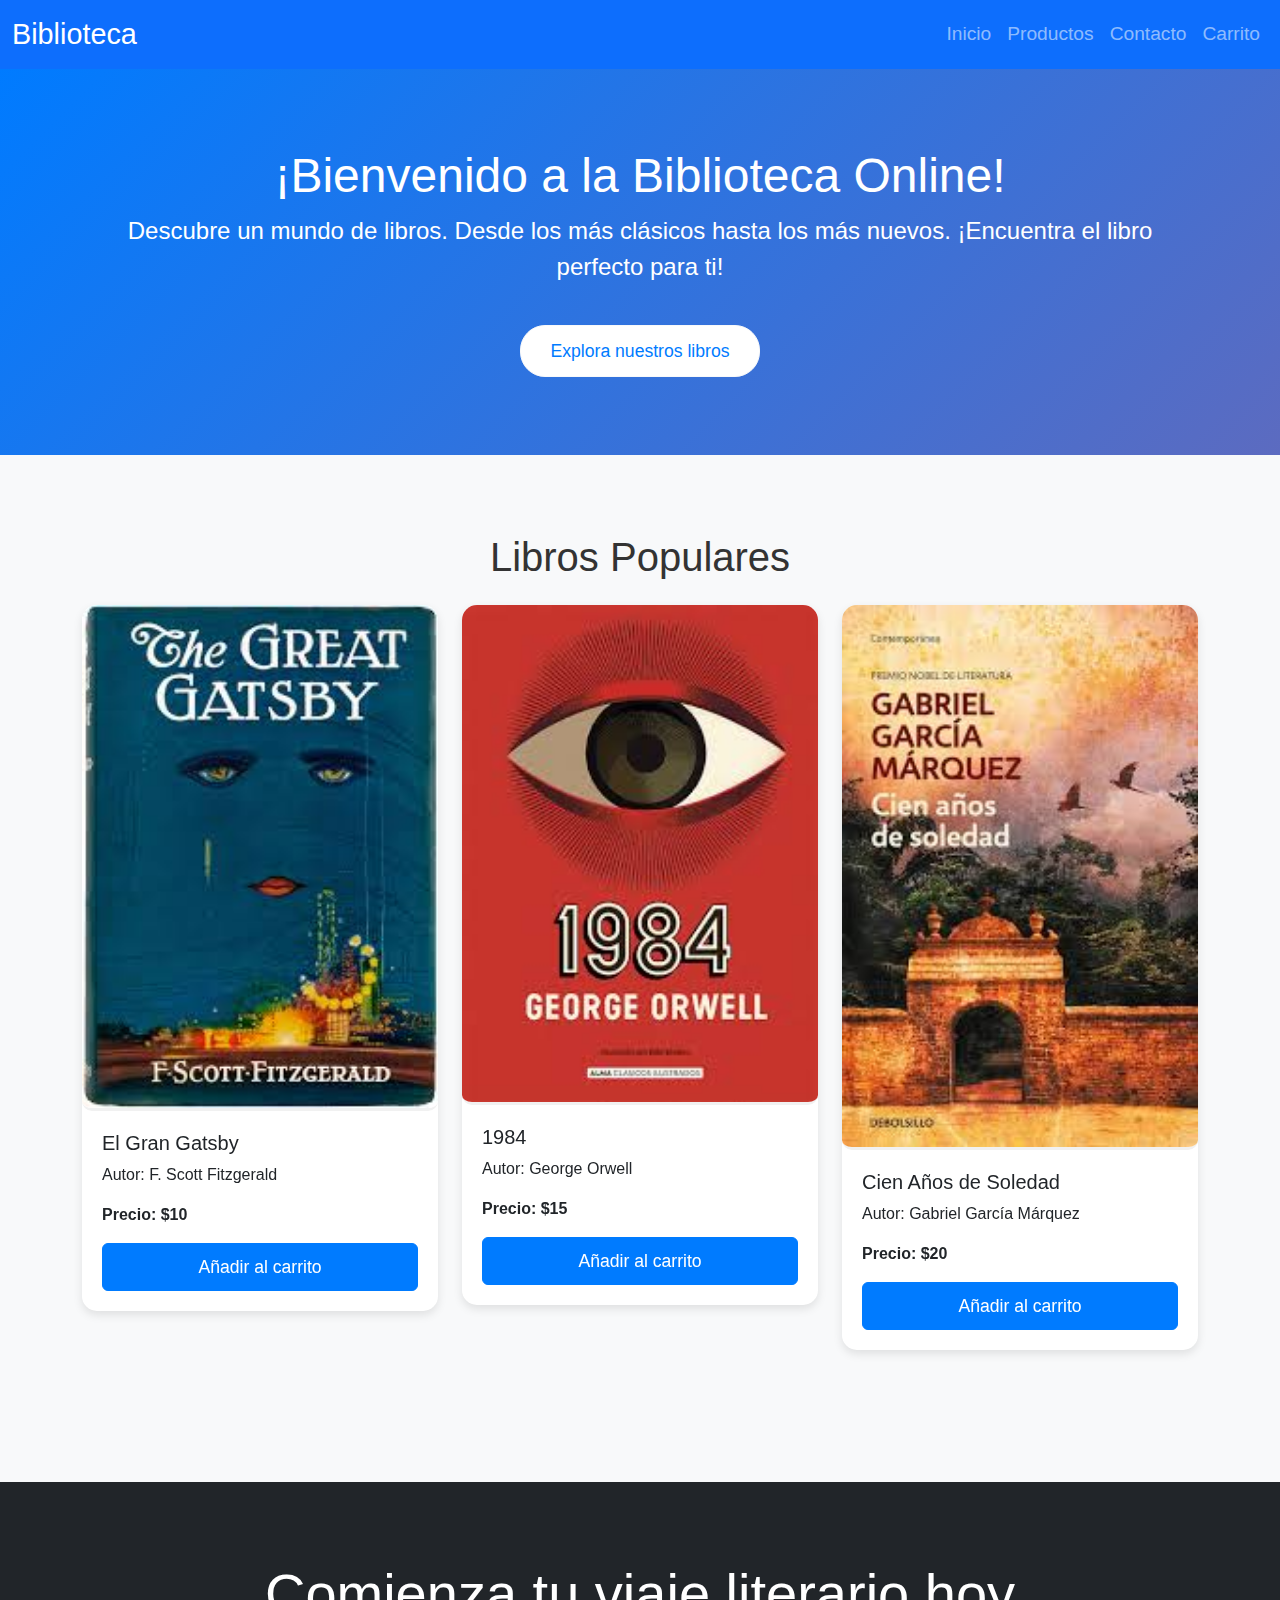
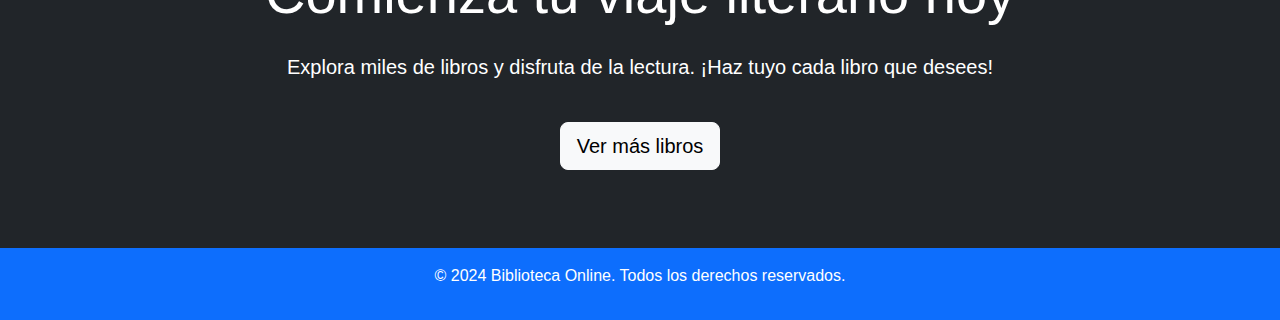
<file: index.html>
<!DOCTYPE html>
<html lang="es">
    <head>
        <meta charset="UTF-8" />
        <meta name="viewport" content="width=device-width, initial-scale=1.0" />
        <meta http-equiv="X-UA-Compatible" content="IE=edge" />
        <title>Bienvenido a la Biblioteca Online</title>
        <link href="https://cdn.jsdelivr.net/npm/bootstrap@5.3.0-alpha1/dist/css/bootstrap.min.css" rel="stylesheet" />
        <link rel="stylesheet" href="styles.css" /> <!-- Aquí está tu archivo CSS -->
    </head>
    
<body>

    <!-- Barra de Navegación -->
    <nav class="navbar navbar-expand-lg navbar-dark bg-primary">
        <div class="container-fluid">
            <a class="navbar-brand" href="#">Biblioteca</a>
            <button class="navbar-toggler" type="button" data-bs-toggle="collapse" data-bs-target="#navbarNav" aria-controls="navbarNav" aria-expanded="false" aria-label="Toggle navigation">
                <span class="navbar-toggler-icon"></span>
            </button>
            <div class="collapse navbar-collapse" id="navbarNav">
                <ul class="navbar-nav ms-auto">
                    <li class="nav-item"><a class="nav-link" href="index.html">Inicio</a></li>
                    <li class="nav-item"><a class="nav-link" href="productos.html">Productos</a></li>
                    <li class="nav-item"><a class="nav-link" href="contacto.html">Contacto</a></li>
                    <li class="nav-item"><a class="nav-link" href="cart.html">Carrito</a></li>
                </ul>
            </div>
        </div>
    </nav>

    <!-- Sección de Bienvenida -->
    <section class="welcome-section  text-center py-5">
        <div class="container">
            <h1 class="display-3">¡Bienvenido a la Biblioteca Online!</h1>
            <p class="lead">Descubre un mundo de libros. Desde los más clásicos hasta los más nuevos. ¡Encuentra el libro perfecto para ti!</p>
            <a href="productos.html" class="btn btn-light btn-lg mt-4">Explora nuestros libros</a>
        </div>
    </section>

    <!-- Sección de Libros de Ejemplo -->
    <section class="books-section py-5 bg-light">
        <div class="container">
            <h2 class="display-4 text-center mb-4">Libros Populares</h2>
            <div class="row">
                <!-- Libro 1 -->
                <div class="col-md-4 mb-4">
                    <div class="card">
                        <img src="../imagenes/El Gran Gatsby.jpeg" class="card-img-top" alt="Libro 1" />
                        <div class="card-body">
                            <h5 class="card-title">El Gran Gatsby</h5>
                            <p class="card-text">Autor: F. Scott Fitzgerald</p>
                            <p class="card-text"><strong>Precio: $10</strong></p>
                            <button class="btn btn-primary btn-add-cart" data-title="El Gran Gatsby" data-price="10" data-author="F. Scott Fitzgerald">Añadir al carrito</button>
                        </div>
                    </div>
                </div>

                <!-- Libro 2 -->
                <div class="col-md-4 mb-4">
                    <div class="card">
                        <img src="../imagenes/1984.jpeg" class="card-img-top" alt="Libro 2" />
                        <div class="card-body">
                            <h5 class="card-title">1984</h5>
                            <p class="card-text">Autor: George Orwell</p>
                            <p class="card-text"><strong>Precio: $15</strong></p>
                            <button class="btn btn-primary btn-add-cart" data-title="1984" data-price="15" data-author="George Orwell">Añadir al carrito</button>
                        </div>
                    </div>
                </div>

                <!-- Libro 3 -->
                <div class="col-md-4 mb-4">
                    <div class="card">
                        <img src="../imagenes/Cien Años de Soledad.jpeg" class="card-img-top" alt="Libro 3" />
                        <div class="card-body">
                            <h5 class="card-title">Cien Años de Soledad</h5>
                            <p class="card-text">Autor: Gabriel García Márquez</p>
                            <p class="card-text"><strong>Precio: $20</strong></p>
                            <button class="btn btn-primary btn-add-cart" data-title="Cien Años de Soledad" data-price="20" data-author="Gabriel García Márquez">Añadir al carrito</button>
                        </div>
                    </div>
                </div>
            </div>
            <!-- Agregar más libros si es necesario -->
        </div>
    </section>

    <!-- Sección CTA -->
    <section class="cta-section bg-dark text-white text-center py-5">
        <div class="container">
            <h2 class="display-4 mb-4">Comienza tu viaje literario hoy</h2>
            <p class="lead">Explora miles de libros y disfruta de la lectura. ¡Haz tuyo cada libro que desees!</p>
            <a href="productos.html" class="btn btn-light btn-lg mt-4">Ver más libros</a>
        </div>
    </section>

    <!-- Footer -->
    <footer class="bg-primary text-white text-center py-3">
        <p>&copy; 2024 Biblioteca Online. Todos los derechos reservados.</p>
    </footer>

    <!-- Scripts -->
    <script src="index.js"></script>
    <script src="https://cdn.jsdelivr.net/npm/bootstrap@5.3.0-alpha1/dist/js/bootstrap.bundle.min.js"></script>
</body>
</html>
</file>
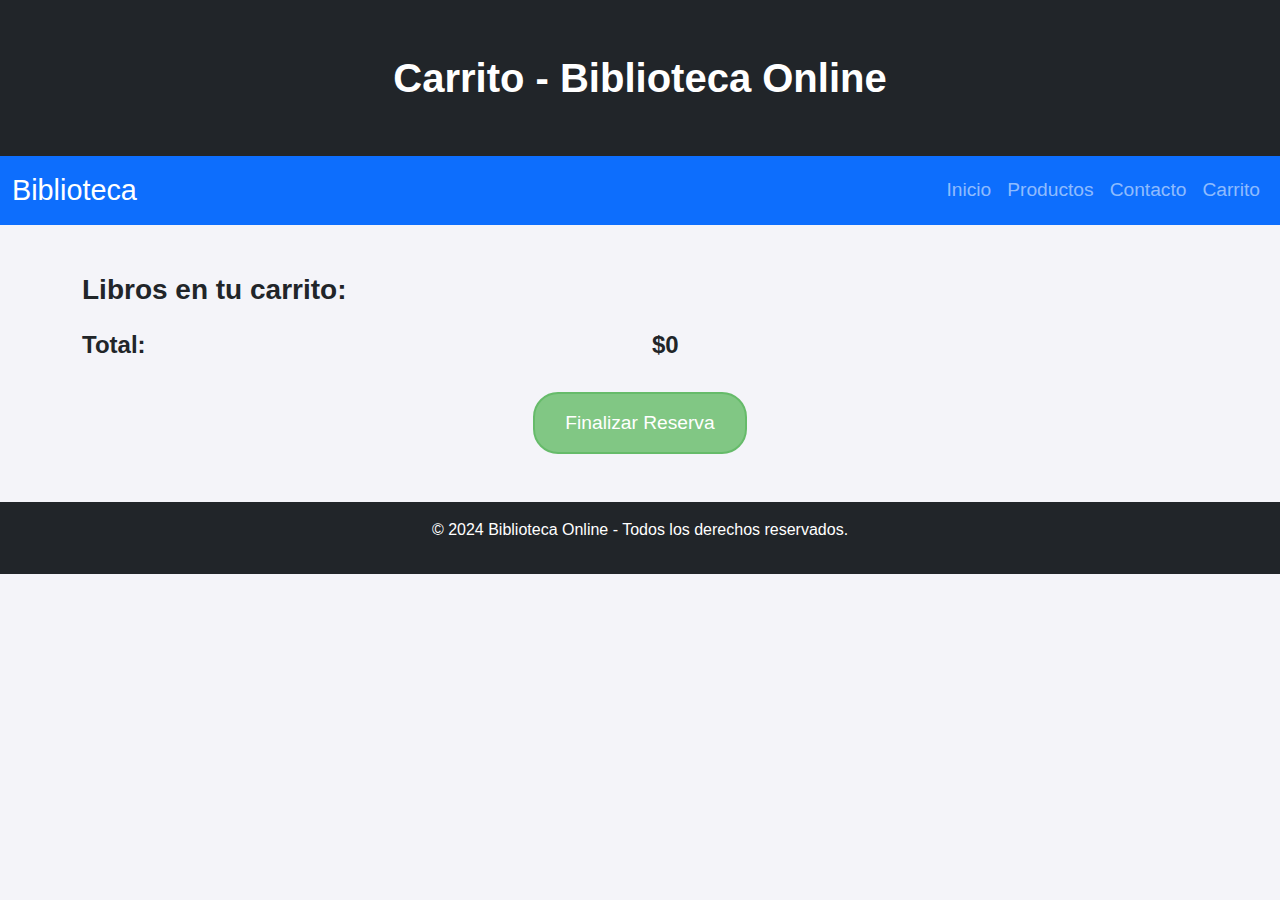
<file: cart.html>
<!DOCTYPE html>
<html lang="es">
<head>
    <meta charset="UTF-8" />
    <meta name="viewport" content="width=device-width, initial-scale=1.0" />
    <meta http-equiv="X-UA-Compatible" content="IE=edge" />
    <title>Carrito - Biblioteca Online</title>
    <link href="https://cdn.jsdelivr.net/npm/bootstrap@5.3.0-alpha1/dist/css/bootstrap.min.css" rel="stylesheet" />
    <link rel="stylesheet" href="styles.css" />

</head>
<body>
    <header class="bg-dark text-white p-4">
        <div class="container">
            <h1 class="text-center">Carrito - Biblioteca Online</h1>
        </div>
    </header>
    <nav class="navbar navbar-expand-lg navbar-dark bg-primary">
        <div class="container-fluid">
            <a class="navbar-brand" href="#">Biblioteca</a>
            <button class="navbar-toggler" type="button" data-bs-toggle="collapse" data-bs-target="#navbarNav" aria-controls="navbarNav" aria-expanded="false" aria-label="Toggle navigation">
                <span class="navbar-toggler-icon"></span>
            </button>
            <div class="collapse navbar-collapse" id="navbarNav">
                <ul class="navbar-nav ms-auto">
                    <li class="nav-item"><a class="nav-link" href="index.html">Inicio</a></li>
                    <li class="nav-item"><a class="nav-link" href="productos.html">Productos</a></li>                  
                    <li class="nav-item"><a class="nav-link" href="contacto.html">Contacto</a></li>
                    <li class="nav-item"><a class="nav-link" href="cart.html">Carrito</a></li>
                </ul>
            </div>
        </div>
    </nav>

    <div class="container my-5">
        <h3>Libros en tu carrito:</h3>

        <div id="cart-items"></div>

        <div class="row mt-4">
            <div class="col-md-6">
                <h4>Total:</h4>
            </div>
            <div class="col-md-6 text-right">
                <h4 id="total-price">$0</h4>
            </div>
        </div>

        <div class="text-center mt-4">
            <button class="btn btn-success" onclick="finalizarReserva()">Finalizar Reserva</button>
        </div>

        <!-- Resumen de la compra -->
        <div id="purchase-summary" class="mt-5" style="display: none;">
            <h3>Resumen de tu Reserva:</h3>
            <div id="summary-items"></div>
            <h4 id="summary-total"></h4>
        </div>
    </div>

    <footer class="bg-dark text-white text-center p-3">
        <p>&copy; 2024 Biblioteca Online - Todos los derechos reservados.</p>
    </footer>

    <script src="index.js"></script>
    <script src="https://cdn.jsdelivr.net/npm/bootstrap@5.3.0-alpha1/dist/js/bootstrap.bundle.min.js"></script>

    <script>
        // Función para finalizar la reserva y mostrar el resumen de compra
        function finalizarReserva() {
            if (cart.length === 0) {
                alert('Tu carrito está vacío. Agrega libros antes de finalizar.');
                return;
            }

            const summaryContainer = document.getElementById('purchase-summary');
            const summaryItems = document.getElementById('summary-items');
            const summaryTotal = document.getElementById('summary-total');

            // Limpiar contenido previo
            summaryItems.innerHTML = '';
            let total = 0;

            // Generar el resumen de la compra
            cart.forEach((book, index) => {
                total += book.price * book.quantity;
                summaryItems.innerHTML += `
                    <p>${index + 1}. <strong>${book.title}</strong> - ${book.quantity} x $${book.price} = $${(book.quantity * book.price).toFixed(2)}</p>
                `;
            });

            summaryTotal.textContent = `Total: $${total.toFixed(2)}`;

            // Mostrar el resumen
            summaryContainer.style.display = 'block';

            // Reiniciar el carrito después de mostrar el resumen
            cart = [];
            localStorage.removeItem('cart');
            updateCart();
        }

        // Función para actualizar el carrito en la página
        function updateCart() {
            const cartContainer = document.getElementById('cart-items');
            const cartTotal = document.getElementById('total-price');

            // Limpiar el contenido actual del carrito
            cartContainer.innerHTML = '';
            let totalPrice = 0;

            // Recorrer el carrito y mostrar los productos
            cart.forEach((book, index) => {
                totalPrice += book.price * book.quantity;
                cartContainer.innerHTML += `
                    <div class="cart-item">
                        <div class="row">
                            <div class="col-md-8">
                                <p><strong>${book.title}</strong><br>Autor: ${book.author}</p>
                                <p>Cantidad: ${book.quantity}</p>
                            </div>
                            <div class="col-md-2">
                                <p>Precio: $${book.price}</p>
                            </div>
                            <div class="col-md-2">
                                <button class="btn btn-danger btn-sm" onclick="removeFromCart(${index})">Eliminar</button>
                            </div>
                        </div>
                    </div>
                `;
            });

            // Mostrar el total del carrito
            cartTotal.textContent = `$${totalPrice.toFixed(2)}`;
        }
    </script>
</body>
</html>
</file>
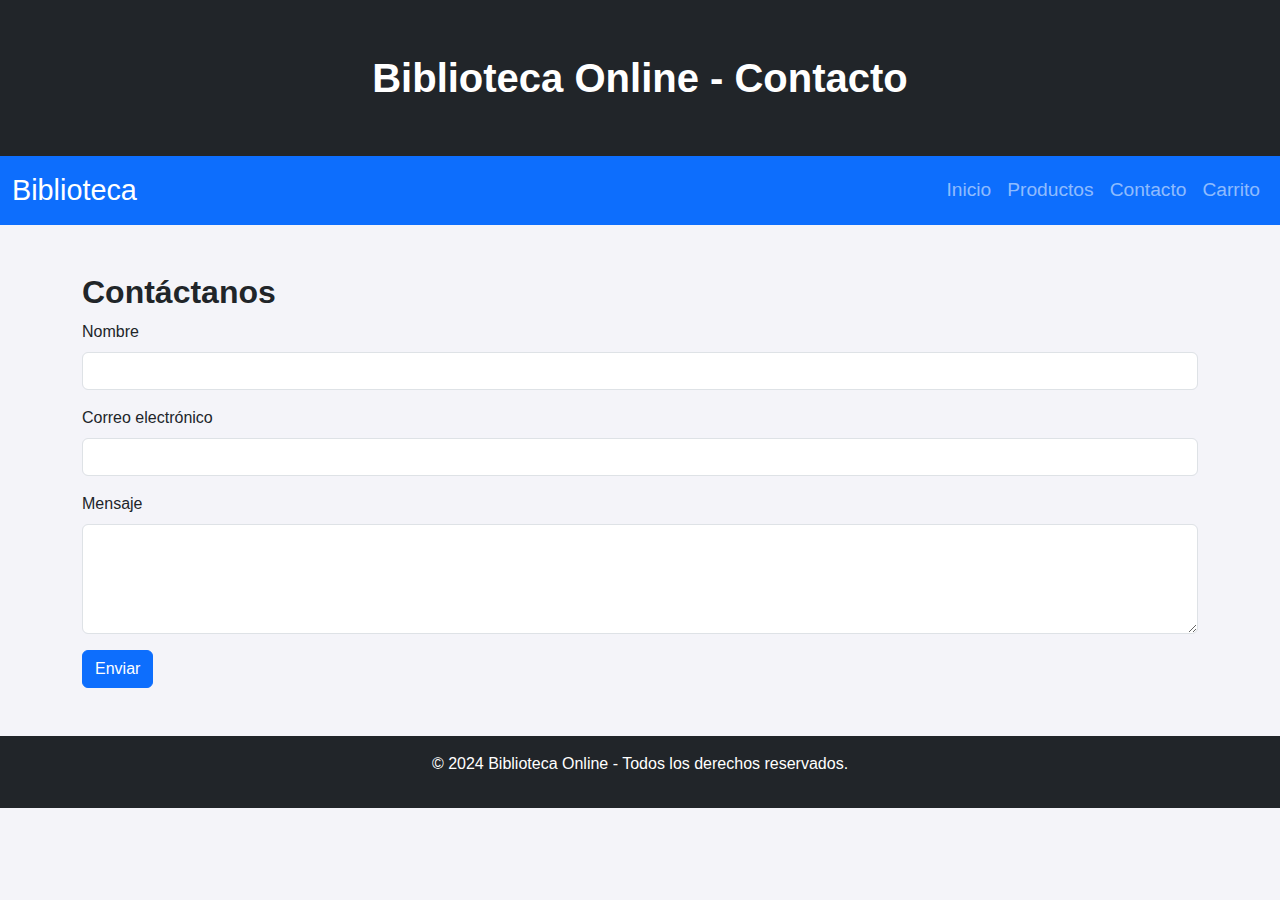
<file: contacto.html>
<!DOCTYPE html>
<html lang="es">
<head>
    <meta charset="UTF-8" />
    <meta name="viewport" content="width=device-width, initial-scale=1.0" />
    <meta http-equiv="X-UA-Compatible" content="IE=edge" />
    <title>Contacto - Biblioteca Online</title>
    <link href="https://cdn.jsdelivr.net/npm/bootstrap@5.3.0-alpha1/dist/css/bootstrap.min.css" rel="stylesheet" />
    <link rel="stylesheet" href="styles.css" />

</head>
<body>
    <header class="bg-dark text-white p-4">
        <div class="container">
            <h1 class="text-center">Biblioteca Online - Contacto</h1>
        </div>
    </header>
    <nav class="navbar navbar-expand-lg navbar-dark bg-primary">
        <div class="container-fluid">
            <a class="navbar-brand" href="#">Biblioteca</a>
            <button class="navbar-toggler" type="button" data-bs-toggle="collapse" data-bs-target="#navbarNav" aria-controls="navbarNav" aria-expanded="false" aria-label="Toggle navigation">
                <span class="navbar-toggler-icon"></span>
            </button>
            <div class="collapse navbar-collapse" id="navbarNav">
                <ul class="navbar-nav ms-auto">
                    <li class="nav-item"><a class="nav-link" href="index.html">Inicio</a></li>
                    <li class="nav-item"><a class="nav-link" href="productos.html">Productos</a></li>
                    <li class="nav-item"><a class="nav-link" href="contacto.html">Contacto</a></li>
                    <li class="nav-item"><a class="nav-link" href="cart.html">Carrito</a></li>
                </ul>
            </div>
        </div>
    </nav>
    <div class="container my-5">
        <h2>Contáctanos</h2>
        <form action="#" method="POST">
            <div class="mb-3">
                <label for="nombre" class="form-label">Nombre</label>
                <input type="text" class="form-control" id="nombre" required />
            </div>
            <div class="mb-3">
                <label for="email" class="form-label">Correo electrónico</label>
                <input type="email" class="form-control" id="email" required />
            </div>
            <div class="mb-3">
                <label for="mensaje" class="form-label">Mensaje</label>
                <textarea class="form-control" id="mensaje" rows="4" required></textarea>
            </div>
            <button type="submit" class="btn btn-primary">Enviar</button>
        </form>
    </div>

    <footer class="bg-dark text-white text-center p-3">
        <p>&copy; 2024 Biblioteca Online - Todos los derechos reservados.</p>
    </footer>

    <script src="https://cdn.jsdelivr.net/npm/bootstrap@5.3.0-alpha1/dist/js/bootstrap.bundle.min.js"></script>
</body>
</html>
</file>
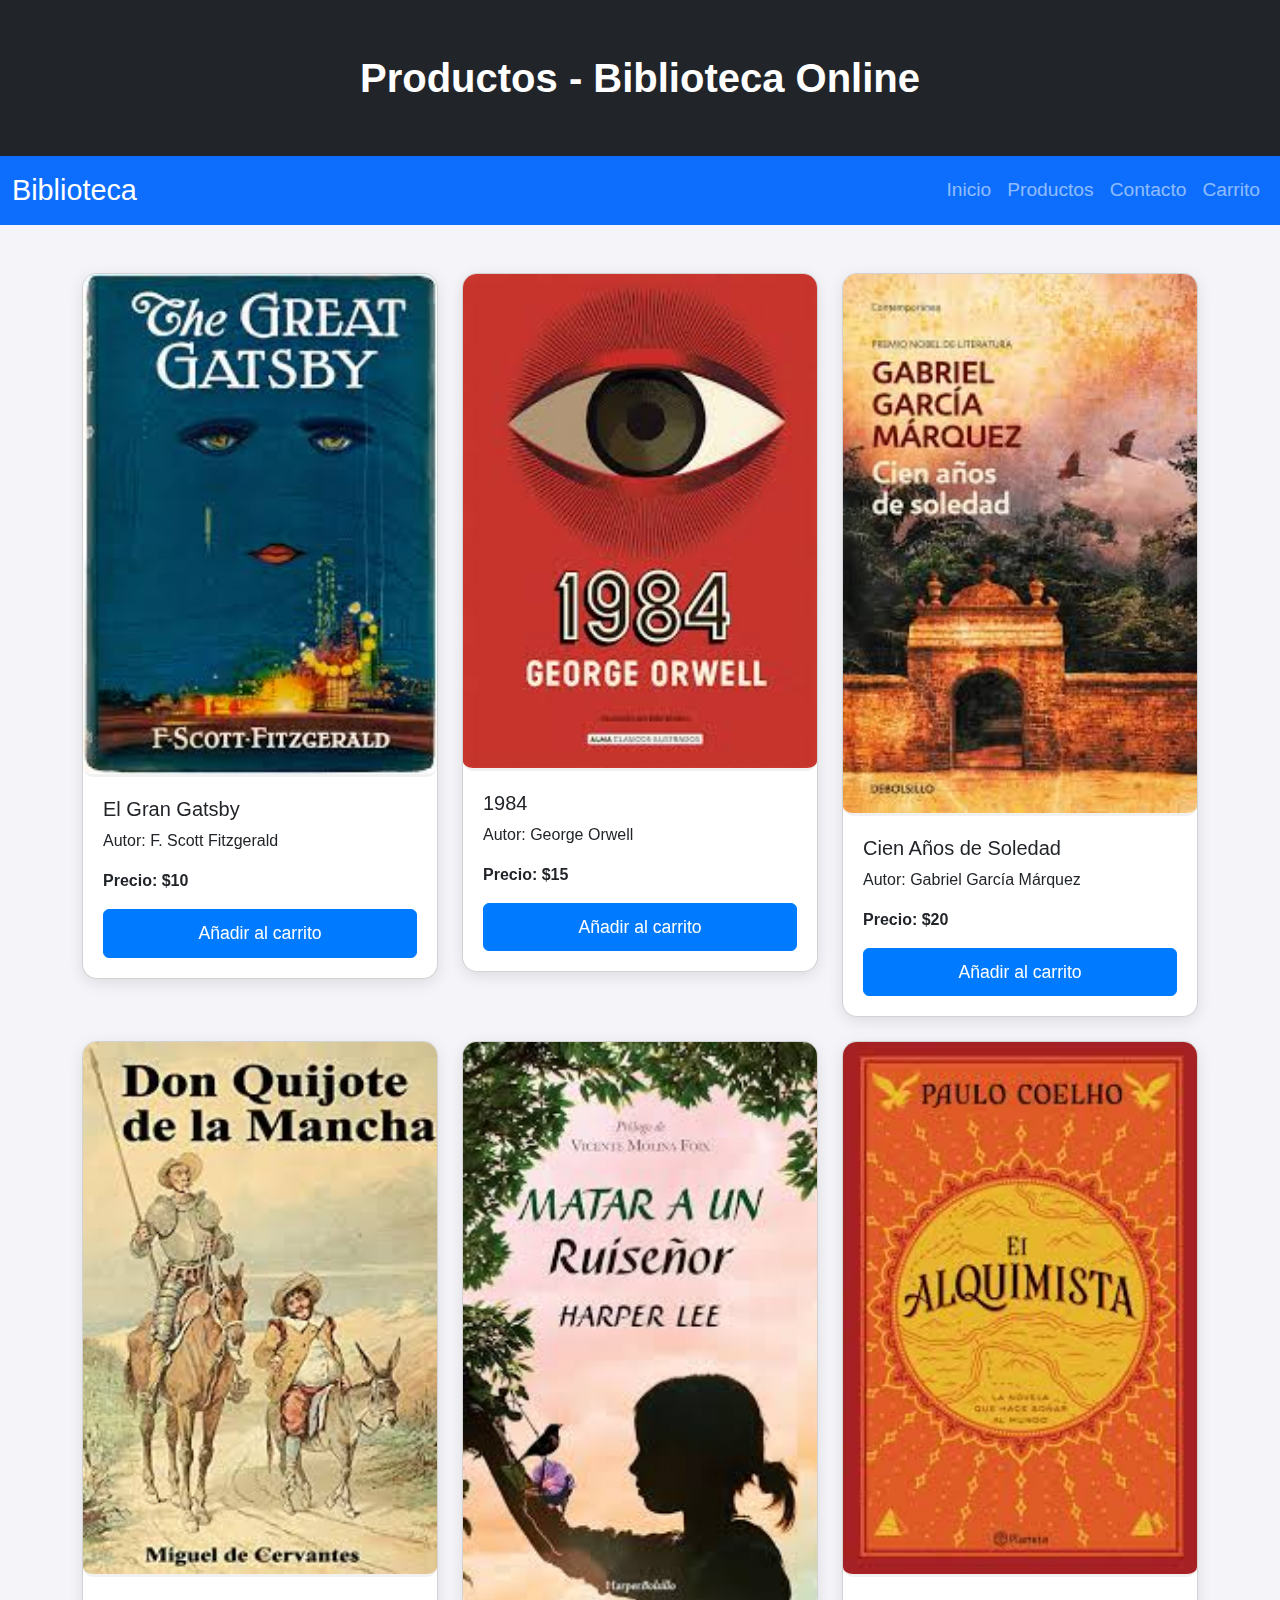
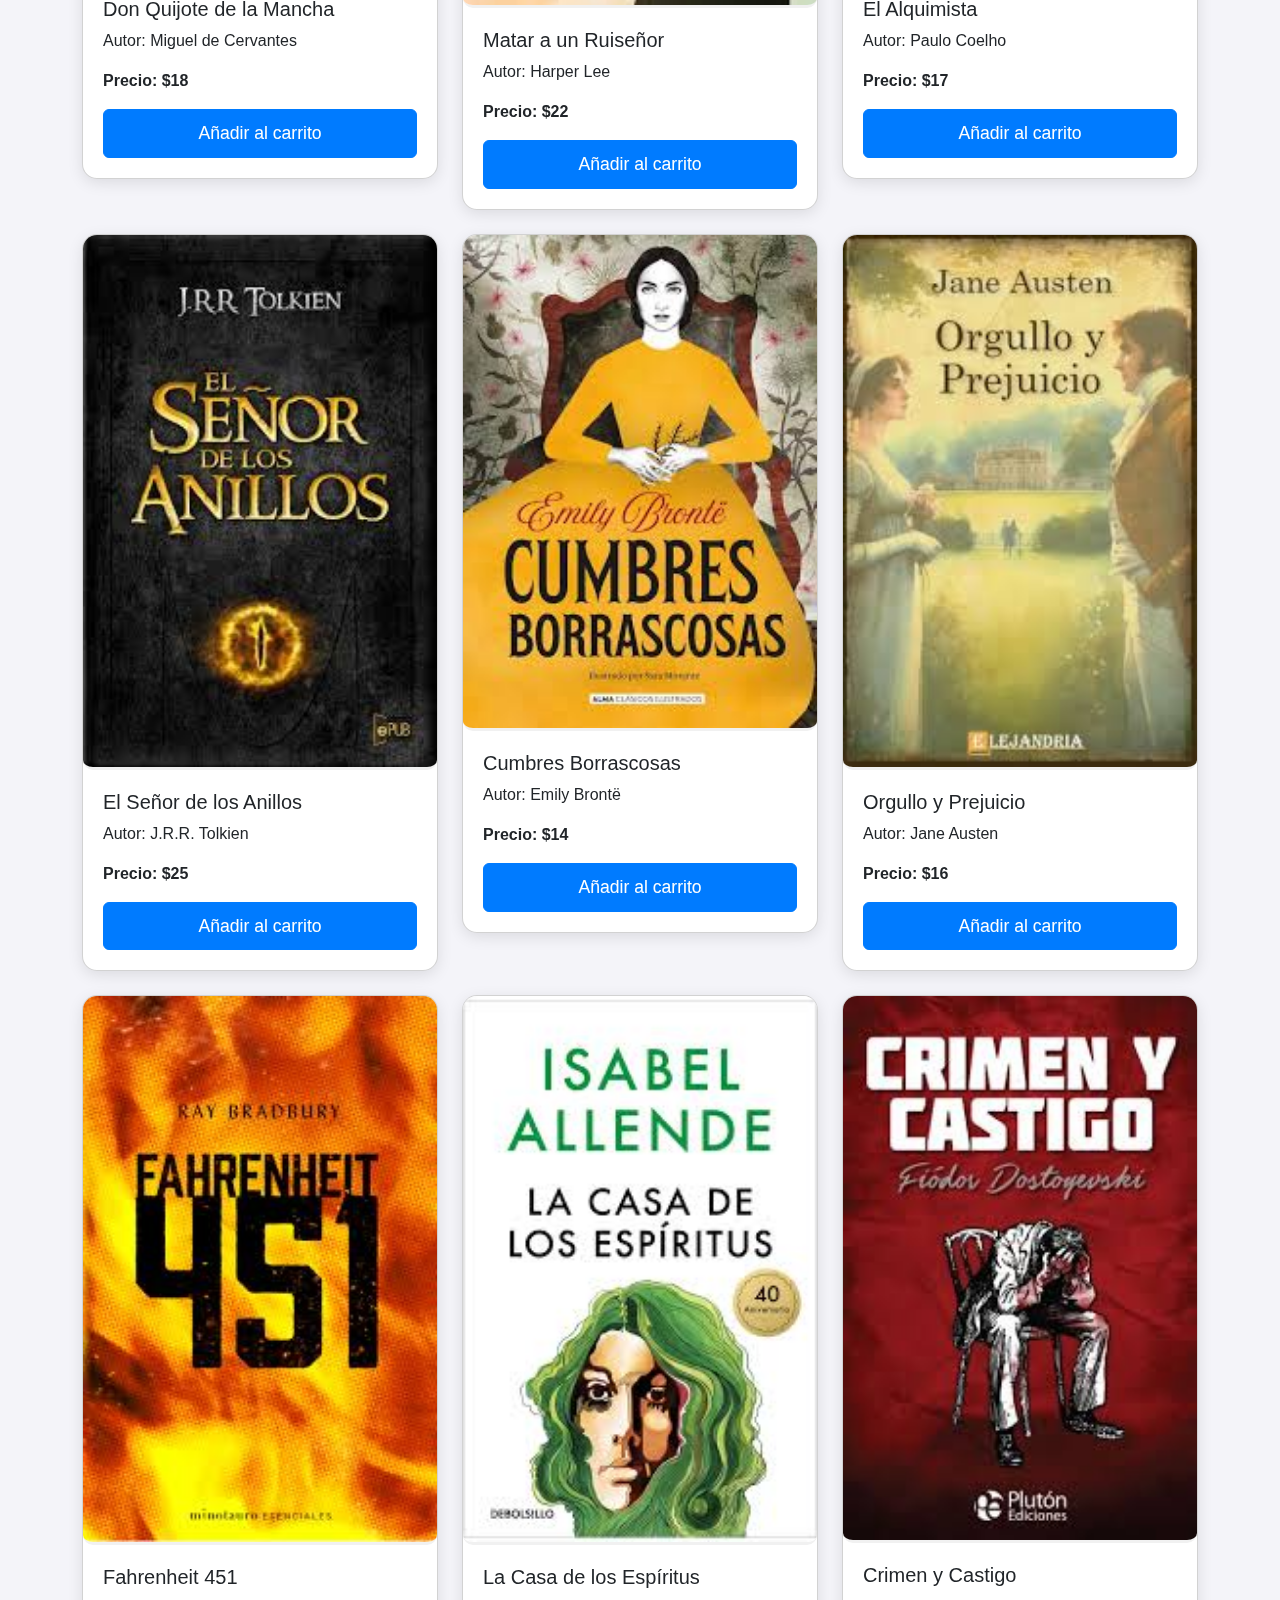
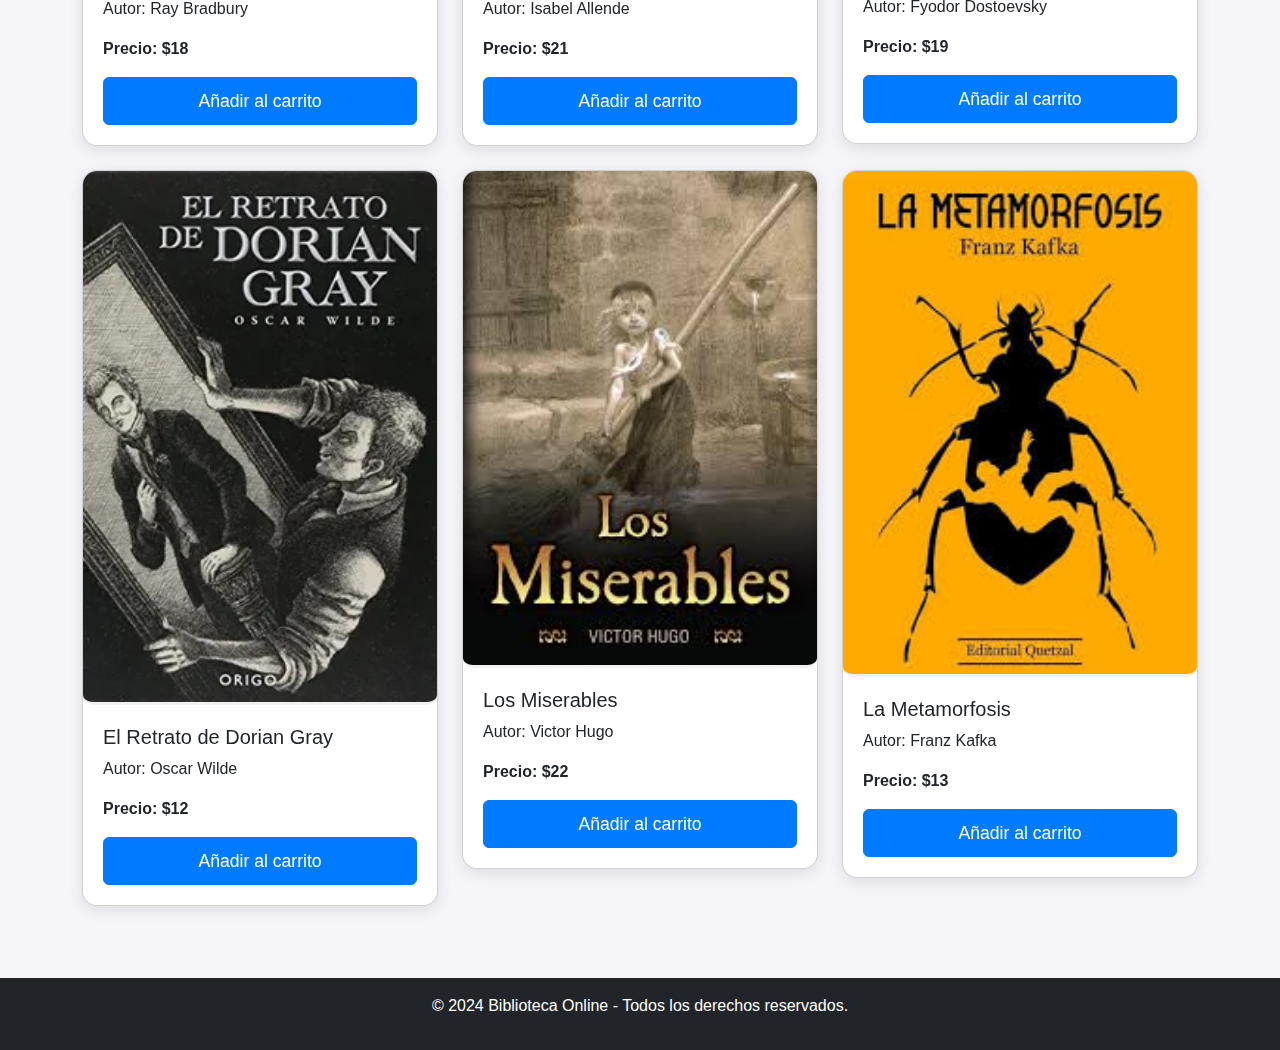
<file: productos.html>
<!DOCTYPE html>
<html lang="es">
<head>
    <meta charset="UTF-8" />
    <meta name="viewport" content="width=device-width, initial-scale=1.0" />
    <meta http-equiv="X-UA-Compatible" content="IE=edge" />
    <title>Productos - Biblioteca Online</title>
    <link href="https://cdn.jsdelivr.net/npm/bootstrap@5.3.0-alpha1/dist/css/bootstrap.min.css" rel="stylesheet" />
    <link rel="stylesheet" href="styles.css" />
</head>
<body>
    <header class="bg-dark text-white p-4">
        <div class="container">
            <h1 class="text-center">Productos - Biblioteca Online</h1>
        </div>
    </header>
    <nav class="navbar navbar-expand-lg navbar-dark bg-primary">
        <div class="container-fluid">
            <a class="navbar-brand" href="#">Biblioteca</a>
            <button class="navbar-toggler" type="button" data-bs-toggle="collapse" data-bs-target="#navbarNav" aria-controls="navbarNav" aria-expanded="false" aria-label="Toggle navigation">
                <span class="navbar-toggler-icon"></span>
            </button>
            <div class="collapse navbar-collapse" id="navbarNav">
                <ul class="navbar-nav ms-auto">
                    <li class="nav-item"><a class="nav-link" href="index.html">Inicio</a></li>
                    <li class="nav-item"><a class="nav-link" href="productos.html">Productos</a></li>
                    <li class="nav-item"><a class="nav-link" href="contacto.html">Contacto</a></li>
                    <li class="nav-item"><a class="nav-link" href="cart.html">Carrito</a></li>
                </ul>
            </div>
        </div>
    </nav>

    <div class="container my-5">
        <div class="row">
            <!-- Libro 1 -->
            <div class="col-md-4 mb-4">
                <div class="card">
                    <img src="../imagenes/El Gran Gatsby.jpeg" class="card-img-top" alt="Libro 1" />
                    <div class="card-body">
                        <h5 class="card-title">El Gran Gatsby</h5>
                        <p class="card-text">Autor: F. Scott Fitzgerald</p>
                        <p class="card-text"><strong>Precio: $10</strong></p>
                        <button class="btn btn-primary btn-add-cart" data-title="El Gran Gatsby" data-price="10" data-author="F. Scott Fitzgerald">Añadir al carrito</button>
                    </div>
                </div>
            </div>

            <!-- Libro 2 -->
            <div class="col-md-4 mb-4">
                <div class="card">
                    <img src="../imagenes/1984.jpeg" class="card-img-top" alt="Libro 2" />
                    <div class="card-body">
                        <h5 class="card-title">1984</h5>
                        <p class="card-text">Autor: George Orwell</p>
                        <p class="card-text"><strong>Precio: $15</strong></p>
                        <button class="btn btn-primary btn-add-cart" data-title="1984" data-price="15" data-author="George Orwell">Añadir al carrito</button>
                    </div>
                </div>
            </div>

            <!-- Libro 3 -->
            <div class="col-md-4 mb-4">
                <div class="card">
                    <img src="../imagenes/Cien Años de Soledad.jpeg" class="card-img-top" alt="Libro 3" />
                    <div class="card-body">
                        <h5 class="card-title">Cien Años de Soledad</h5>
                        <p class="card-text">Autor: Gabriel García Márquez</p>
                        <p class="card-text"><strong>Precio: $20</strong></p>
                        <button class="btn btn-primary btn-add-cart" data-title="Cien Años de Soledad" data-price="20" data-author="Gabriel García Márquez">Añadir al carrito</button>
                    </div>
                </div>
            </div>

            <!-- Libro 4 -->
            <div class="col-md-4 mb-4">
                <div class="card">
                    <img src="../imagenes/Don Quijote de la Mancha.jpeg" class="card-img-top" alt="Libro 4" />
                    <div class="card-body">
                        <h5 class="card-title">Don Quijote de la Mancha</h5>
                        <p class="card-text">Autor: Miguel de Cervantes</p>
                        <p class="card-text"><strong>Precio: $18</strong></p>
                        <button class="btn btn-primary btn-add-cart" data-title="Don Quijote de la Mancha" data-price="18" data-author="Miguel de Cervantes">Añadir al carrito</button>
                    </div>
                </div>
            </div>

            <!-- Libro 5 -->
            <div class="col-md-4 mb-4">
                <div class="card">
                    <img src="../imagenes/Matar a un Ruiseñor.jpeg" class="card-img-top" alt="Libro 5" />
                    <div class="card-body">
                        <h5 class="card-title">Matar a un Ruiseñor</h5>
                        <p class="card-text">Autor: Harper Lee</p>
                        <p class="card-text"><strong>Precio: $22</strong></p>
                        <button class="btn btn-primary btn-add-cart" data-title="Matar a un Ruiseñor" data-price="22" data-author="Harper Lee">Añadir al carrito</button>
                    </div>
                </div>
            </div>

            <!-- Libro 6 -->
            <div class="col-md-4 mb-4">
                <div class="card">
                    <img src="../imagenes/El Alquimista.jpeg" class="card-img-top" alt="Libro 6" />
                    <div class="card-body">
                        <h5 class="card-title">El Alquimista</h5>
                        <p class="card-text">Autor: Paulo Coelho</p>
                        <p class="card-text"><strong>Precio: $17</strong></p>
                        <button class="btn btn-primary btn-add-cart" data-title="El Alquimista" data-price="17" data-author="Paulo Coelho">Añadir al carrito</button>
                    </div>
                </div>
            </div>

            <!-- Libro 7 -->
            <div class="col-md-4 mb-4">
                <div class="card">
                    <img src="../imagenes/El Señor de los Anillos.jpeg" class="card-img-top" alt="Libro 7" />
                    <div class="card-body">
                        <h5 class="card-title">El Señor de los Anillos</h5>
                        <p class="card-text">Autor: J.R.R. Tolkien</p>
                        <p class="card-text"><strong>Precio: $25</strong></p>
                        <button class="btn btn-primary btn-add-cart" data-title="El Señor de los Anillos" data-price="25" data-author="J.R.R. Tolkien">Añadir al carrito</button>
                    </div>
                </div>
            </div>

            <!-- Libro 8 -->
            <div class="col-md-4 mb-4">
                <div class="card">
                    <img src="../imagenes/Cumbres Borrascosas.jpeg" class="card-img-top" alt="Libro 8" />
                    <div class="card-body">
                        <h5 class="card-title">Cumbres Borrascosas</h5>
                        <p class="card-text">Autor: Emily Brontë</p>
                        <p class="card-text"><strong>Precio: $14</strong></p>
                        <button class="btn btn-primary btn-add-cart" data-title="Cumbres Borrascosas" data-price="14" data-author="Emily Brontë">Añadir al carrito</button>
                    </div>
                </div>
            </div>

            <!-- Libro 9 -->
            <div class="col-md-4 mb-4">
                <div class="card">
                    <img src="../imagenes/Orgullo y Prejuicio.jpeg" class="card-img-top" alt="Libro 9" />
                    <div class="card-body">
                        <h5 class="card-title">Orgullo y Prejuicio</h5>
                        <p class="card-text">Autor: Jane Austen</p>
                        <p class="card-text"><strong>Precio: $16</strong></p>
                        <button class="btn btn-primary btn-add-cart" data-title="Orgullo y Prejuicio" data-price="16" data-author="Jane Austen">Añadir al carrito</button>
                    </div>
                </div>
            </div>

            <!-- Libro 10 -->
            <div class="col-md-4 mb-4">
                <div class="card">
                    <img src="../imagenes/Fahrenheit 451.jpeg" class="card-img-top" alt="Libro 10" />
                    <div class="card-body">
                        <h5 class="card-title">Fahrenheit 451</h5>
                        <p class="card-text">Autor: Ray Bradbury</p>
                        <p class="card-text"><strong>Precio: $18</strong></p>
                        <button class="btn btn-primary btn-add-cart" data-title="Fahrenheit 451" data-price="18" data-author="Ray Bradbury">Añadir al carrito</button>
                    </div>
                </div>
            </div>

            <!-- Libro 11 -->
            <div class="col-md-4 mb-4">
                <div class="card">
                    <img src="../imagenes/La Casa de los Espíritus.jpeg" class="card-img-top" alt="Libro 11" />
                    <div class="card-body">
                        <h5 class="card-title">La Casa de los Espíritus</h5>
                        <p class="card-text">Autor: Isabel Allende</p>
                        <p class="card-text"><strong>Precio: $21</strong></p>
                        <button class="btn btn-primary btn-add-cart" data-title="La Casa de los Espíritus" data-price="21" data-author="Isabel Allende">Añadir al carrito</button>
                    </div>
                </div>
            </div>

            <!-- Libro 12 -->
            <div class="col-md-4 mb-4">
                <div class="card">
                    <img src="../imagenes/Crimen y Castigo.jpeg" class="card-img-top" alt="Libro 12" />
                    <div class="card-body">
                        <h5 class="card-title">Crimen y Castigo</h5>
                        <p class="card-text">Autor: Fyodor Dostoevsky</p>
                        <p class="card-text"><strong>Precio: $19</strong></p>
                        <button class="btn btn-primary btn-add-cart" data-title="Crimen y Castigo" data-price="19" data-author="Fyodor Dostoevsky">Añadir al carrito</button>
                    </div>
                </div>
            </div>

            <!-- Libro 13 -->
            <div class="col-md-4 mb-4">
                <div class="card">
                    <img src="../imagenes/El Retrato de Dorian Gray.jpg" class="card-img-top" alt="Libro 13" />
                    <div class="card-body">
                        <h5 class="card-title">El Retrato de Dorian Gray</h5>
                        <p class="card-text">Autor: Oscar Wilde</p>
                        <p class="card-text"><strong>Precio: $12</strong></p>
                        <button class="btn btn-primary btn-add-cart" data-title="El Retrato de Dorian Gray" data-price="12" data-author="Oscar Wilde">Añadir al carrito</button>
                    </div>
                </div>
            </div>

            <!-- Libro 14 -->
            <div class="col-md-4 mb-4">
                <div class="card">
                    <img src="../imagenes/Los Miserables.jpeg" class="card-img-top" alt="Libro 14" />
                    <div class="card-body">
                        <h5 class="card-title">Los Miserables</h5>
                        <p class="card-text">Autor: Victor Hugo</p>
                        <p class="card-text"><strong>Precio: $22</strong></p>
                        <button class="btn btn-primary btn-add-cart" data-title="Los Miserables" data-price="22" data-author="Victor Hugo">Añadir al carrito</button>
                    </div>
                </div>
            </div>

            <!-- Libro 15 -->
            <div class="col-md-4 mb-4">
                <div class="card">
                    <img src="../imagenes/La Metamorfosis.jpeg" class="card-img-top" alt="Libro 15" />
                    <div class="card-body">
                        <h5 class="card-title">La Metamorfosis</h5>
                        <p class="card-text">Autor: Franz Kafka</p>
                        <p class="card-text"><strong>Precio: $13</strong></p>
                        <button class="btn btn-primary btn-add-cart" data-title="La Metamorfosis" data-price="13" data-author="Franz Kafka">Añadir al carrito</button>
                    </div>
                </div>
            </div>

        </div>
    </div>

    <footer class="bg-dark text-white text-center p-3">
        <p>&copy; 2024 Biblioteca Online - Todos los derechos reservados.</p>
    </footer>
    <script src="index.js"></script>

 
    <script src="https://cdn.jsdelivr.net/npm/bootstrap@5.3.0-alpha1/dist/js/bootstrap.bundle.min.js"></script>
</body>
</html>
</file>
<file: styles.css>
/* General */
body {
    font-family: 'Roboto', sans-serif;
    background-color: #f4f4f9;
    margin: 0;
    padding: 0;
}

h1, h2, h3, h4 {
    font-family: 'Lato', sans-serif;
    font-weight: 700;
}

/* Navbar */
.navbar {
    position: sticky;
    top: 0;
    background: rgba(0, 0, 0, 0.7);
    transition: background-color 0.3s ease;
}

.navbar.scrolled {
    background: #007bff;
}

.navbar .navbar-brand {
    font-size: 1.8rem;
}

.navbar .navbar-nav .nav-link {
    font-size: 1.2rem;
}

.navbar-toggler-icon {
    background-color: white;
}

/* Barra de navegación sticky al hacer scroll */
window.addEventListener('scroll', function() {
    const navbar = document.querySelector('.navbar');
    if (window.scrollY > 50) {
        navbar.classList.add('scrolled');
    } else {
        navbar.classList.remove('scrolled');
    }
});

/* Estilo de botones */
.btn-primary {
    background-color: #5c6bc0; /* Un azul más suave */
    border: 2px solid #3f4b8e;
    font-size: 1.2rem;
    padding: 15px 25px;
    border-radius: 25px;
    box-shadow: 0px 4px 10px rgba(0, 0, 0, 0.1);
    transition: all 0.3s ease-in-out;
}

.btn-primary:hover {
    background-color: #3f4b8e;
    box-shadow: 0px 6px 15px rgba(0, 0, 0, 0.2);
}

/* Botón Finalizar Reserva */
.btn-success {
    background-color: #81c784;
    border: 2px solid #66bb6a;
    border-radius: 25px;
    font-size: 1.2rem;
    padding: 15px 30px;
}

/* Estilo de las tarjetas de productos */
.card {
    border-radius: 15px;
    box-shadow: 0 4px 15px rgba(0, 0, 0, 0.1);
    overflow: hidden;
    transition: all 0.3s ease-in-out;
}

.card:hover {
    transform: scale(1.05);
    box-shadow: 0 8px 20px rgba(0, 0, 0, 0.15);
}

.card-img-top {
    border-bottom: 3px solid #f1f1f1;
    border-radius: 10px;
}

.card-body {
    padding: 20px;
}

/* Estilos para los botones de "Añadir al carrito" */
.btn-add-cart {
    transition: background-color 0.3s ease, transform 0.3s ease;
}

.btn-add-cart:hover {
    background-color: #3f4b8e;
    transform: translateY(-5px);
}

/* Contenedor de productos */
.products-section {
    display: grid;
    grid-template-columns: repeat(auto-fill, minmax(280px, 1fr));
    gap: 20px;
    margin-top: 30px;
}

.container {
    margin-top: 30px;
    margin-bottom: 30px;
}

/* Contenedor de carrito */
#cart-items {
    opacity: 0;
    animation: fadeIn 1s forwards;
}

@keyframes fadeIn {
    0% {
        opacity: 0;
    }
    100% {
        opacity: 1;
    }
}

/* Barra de navegación responsiva */
@media (max-width: 768px) {
    .products-section {
        grid-template-columns: repeat(2, 1fr);
    }

    .card-body {
        padding: 15px;
    }

    .btn-primary {
        font-size: 1.1rem;
    }
}

/* Estilos del footer */
footer {
    background-color: #007bff;
    color: white;
    text-align: center;
    padding: 20px;
}

/* Sección de bienvenida */
.welcome-section {
    background: linear-gradient(135deg, #007bff, #5c6bc0);
    color: white;
    text-align: center;
    padding: 80px 20px;
}

.welcome-section h1 {
    font-size: 3rem;
}

.welcome-section p {
    font-size: 1.5rem;
}

.welcome-section .btn-light {
    background-color: #fff;
    color: #007bff;
    font-size: 1.1rem;
    padding: 12px 30px;
    border-radius: 25px;
}

/* Sección de productos populares */
.books-section {
    background-color: #fff;
    padding: 60px 20px;
}

.books-section h2 {
    font-size: 2.5rem;
    margin-bottom: 20px;
    color: #333;
}

.books-section .card {
    border: none;
    box-shadow: 0 4px 10px rgba(0, 0, 0, 0.1);
    transition: transform 0.3s ease, box-shadow 0.3s ease;
    margin-bottom: 30px;
}

.books-section .card:hover {
    transform: scale(1.05);
    box-shadow: 0 6px 15px rgba(0, 0, 0, 0.2);
}

/* Efecto hover en los botones */
.card .btn-primary {
    background-color: #007bff;
    border-color: #007bff;
    width: 100%;
    padding: 10px;
    font-size: 1.1rem;
    transition: background-color 0.3s ease;
}

.card .btn-primary:hover {
    background-color: #0056b3;
    border-color: #004085;
}

/* Responsive Design */
@media (max-width: 576px) {
    .navbar .navbar-brand {
        font-size: 1.5rem;
    }

    .welcome-section h1 {
        font-size: 2rem;
    }

    .card-body {
        padding: 15px;
    }

    .card-title {
        font-size: 1.3rem;
    }

    .card-text {
        font-size: 1rem;
    }

    .cta-section h2 {
        font-size: 1.8rem;
    }

    .cta-section p {
        font-size: 1rem;
    }

    .cta-section .btn-lg {
        padding: 10px 20px;
    }
}
</file>
